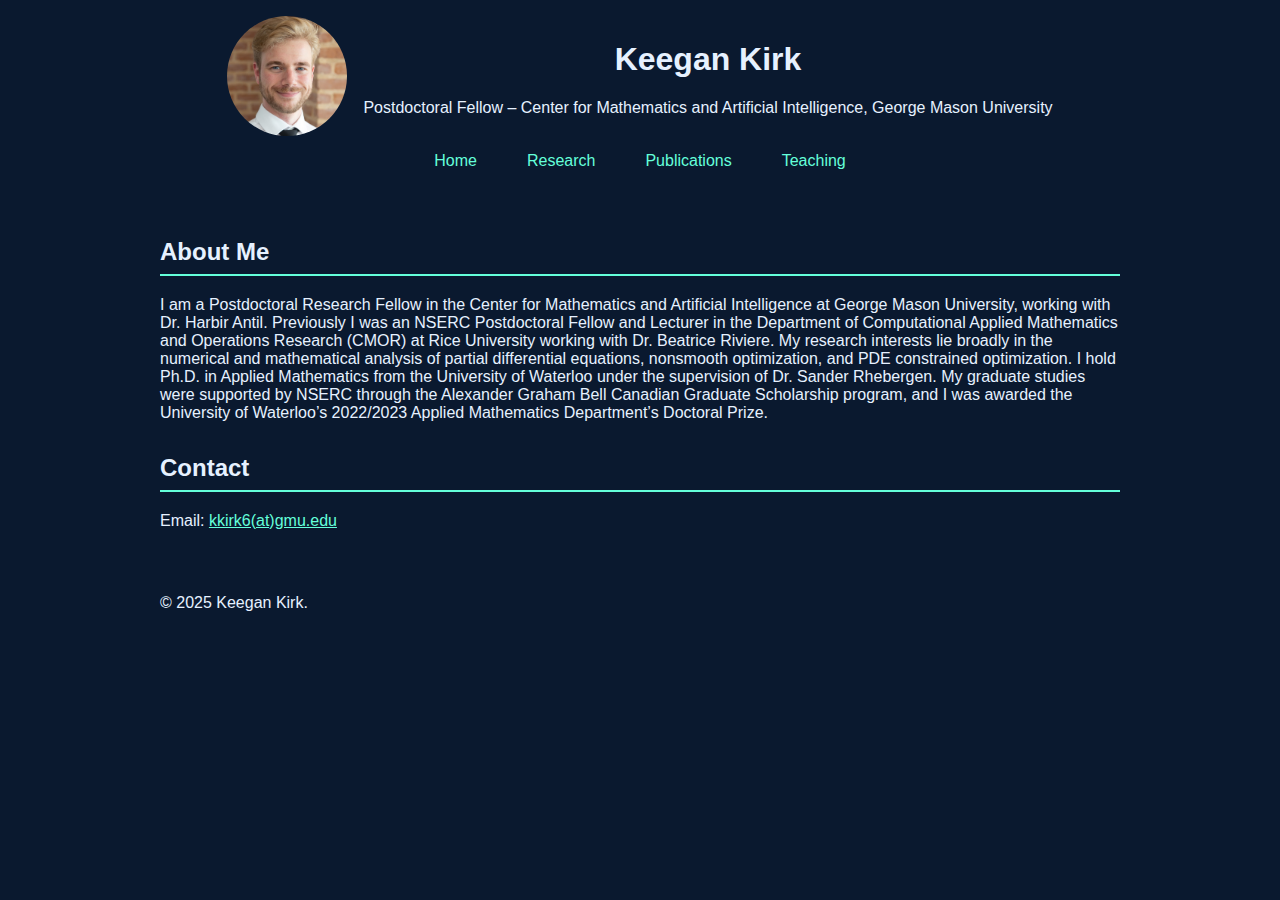
<file: index.html>
<!DOCTYPE html>
<html lang="en">
<head>
  <meta charset="utf-8">
  <meta name="viewport" content="width=device-width, initial-scale=1">
  <title>Keegan Kirk – Postdoctoral Fellow | Center for Mathematics and Artificial Intelligence, GMU</title>
  <link rel="stylesheet" href="style.css">
  <style>
    :root {
      --bg-color: #0a192f;
      --text-color: #e6f1ff;
      --accent-color: #64ffda;
    }
    body {
      background-color: var(--bg-color);
      color: var(--text-color);
      font-family: 'Segoe UI', sans-serif;
      margin: 0;
    }
    .container {
      max-width: 960px;
      margin: 0 auto;
      padding: 1rem;
    }
    .profile-header {
      display: flex;
      align-items: center;
      justify-content: center;
      gap: 1rem;
    }
    .headshot {
      width: 120px;
      height: 120px;
      border-radius: 50%;
      object-fit: cover;
      background-color: #334; /* placeholder background */
    }
    header {
      text-align: center;
      padding: 2rem 0;
    }
    .nav-links {
      list-style: none;
      display: flex;
      justify-content: center;
      gap: 1rem;
      padding: 0;
      margin: 1rem 0;
    }
    .nav-links a {
      color: var(--text-color);
      text-decoration: none;
      padding: 0.5rem 1rem;
      border-radius: 4px;
      border: 1px solid transparent;
    }
    .nav-links a:hover {
      background-color: rgba(100,255,218,0.1);
      border-color: var(--accent-color);
    }
    main section {
      margin-bottom: 2rem;
    }
    h2 {
      border-bottom: 2px solid var(--accent-color);
      padding-bottom: 0.5rem;
    }
    ul, ol {
      padding-left: 1.2rem;
    }
    a.course-link {
      color: var(--accent-color);
      text-decoration: none;
    }
    a.course-link:hover {
      text-decoration: underline;
    }

   /* Global link color to match accent */
     a,
    .nav-links a,
    a.course-link {
      color: var(--accent-color);
    }
    a:hover,
    .nav-links a:hover,
    a.course-link:hover {
      text-decoration: underline;
    }
  </style>
</head>

<body>
<header class="container">
  <div class="profile-header">
    <img src="headshot.jpg" alt="Headshot of Keegan Kirk" class="headshot">
    <div>
      <h1>Keegan Kirk</h1>
      <p class="subtitle">Postdoctoral Fellow – Center for Mathematics and Artificial Intelligence, George Mason University</p>
    </div>
  </div>
  <ul class="nav-links">
    <li><a href="index.html">Home</a></li>
    <li><a href="research.html">Research</a></li>
    <li><a href="publications.html">Publications</a></li>
    <li><a href="teaching.html">Teaching</a></li>
  </ul>
</header>


<main class="container">
  <section>
    <h2>About Me</h2>
    <p>I am a Postdoctoral Research Fellow in the Center for Mathematics and Artificial Intelligence at George Mason University, working with Dr. Harbir Antil. Previously I was an NSERC Postdoctoral Fellow and Lecturer in the Department of Computational Applied Mathematics and Operations Research (CMOR) at Rice University working with Dr. Beatrice Riviere. My research interests lie broadly in the numerical and mathematical analysis of partial differential equations, nonsmooth optimization, and PDE constrained optimization.  I hold Ph.D. in Applied Mathematics from the University of Waterloo under the supervision of Dr. Sander Rhebergen. My graduate studies were supported by NSERC through the Alexander Graham Bell Canadian Graduate Scholarship program, and I was awarded the University of Waterloo’s 2022/2023 Applied Mathematics Department’s Doctoral Prize.</p>
  </section>
  <section id="contact">
    <h2>Contact</h2>
    <p>Email: <a href="mailto:kkirk6@gmu.edu">kkirk6(at)gmu.edu</a></p>
  </section>
</main>
<footer class="container">© 2025 Keegan Kirk.</footer>
</body>
</html>
</file>
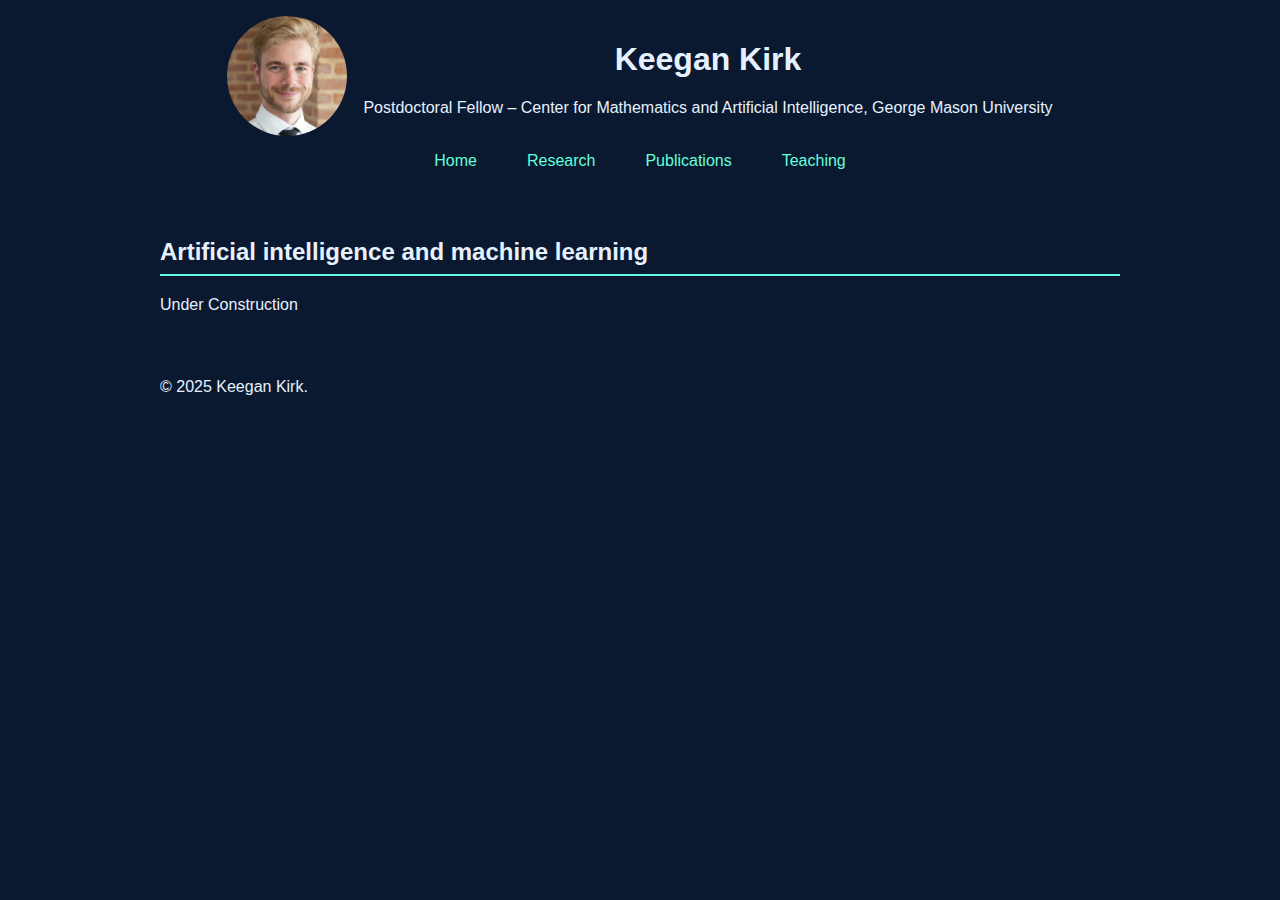
<file: ai-ml.html>
<!DOCTYPE html>
<html lang="en">
<head>
  <meta charset="utf-8">
  <meta name="viewport" content="width=device-width, initial-scale=1">
  <title>Keegan Kirk – Postdoctoral Fellow | Center for Mathematics and Artificial Intelligence, GMU</title>
  <link rel="stylesheet" href="style.css">
  <style>
    :root {
      --bg-color: #0a192f;
      --text-color: #e6f1ff;
      --accent-color: #64ffda;
    }
    body {
      background-color: var(--bg-color);
      color: var(--text-color);
      font-family: 'Segoe UI', sans-serif;
      margin: 0;
    }
    .container {
      max-width: 960px;
      margin: 0 auto;
      padding: 1rem;
    }
    .profile-header {
      display: flex;
      align-items: center;
      justify-content: center;
      gap: 1rem;
    }
    .headshot {
      width: 120px;
      height: 120px;
      border-radius: 50%;
      object-fit: cover;
      background-color: #334; /* placeholder background */
    }
    header {
      text-align: center;
      padding: 2rem 0;
    }
    .nav-links {
      list-style: none;
      display: flex;
      justify-content: center;
      gap: 1rem;
      padding: 0;
      margin: 1rem 0;
    }
    .nav-links a {
      color: var(--text-color);
      text-decoration: none;
      padding: 0.5rem 1rem;
      border-radius: 4px;
      border: 1px solid transparent;
    }
    .nav-links a:hover {
      background-color: rgba(100,255,218,0.1);
      border-color: var(--accent-color);
    }
    main section {
      margin-bottom: 2rem;
    }
    h2 {
      border-bottom: 2px solid var(--accent-color);
      padding-bottom: 0.5rem;
    }
    ul, ol {
      padding-left: 1.2rem;
    }
    a.course-link {
      color: var(--accent-color);
      text-decoration: none;
    }
    a.course-link:hover {
      text-decoration: underline;
    }
       /* Global link color to match accent */
       a,
    .nav-links a,
    a.course-link {
      color: var(--accent-color);
    }
    a:hover,
    .nav-links a:hover,
    a.course-link:hover {
      text-decoration: underline;
    }
  </style>
</head>

<body>
<header class="container">
  <div class="profile-header">
    <img src="headshot.jpg" alt="Headshot of Keegan Kirk" class="headshot">
    <div>
      <h1>Keegan Kirk</h1>
      <p class="subtitle">Postdoctoral Fellow – Center for Mathematics and Artificial Intelligence, George Mason University</p>
    </div>
  </div>
  <ul class="nav-links">
    <li><a href="index.html">Home</a></li>
    <li><a href="research.html">Research</a></li>
    <li><a href="publications.html">Publications</a></li>
    <li><a href="teaching.html">Teaching</a></li>
  </ul>
</header>

<main class="container">
  <section>
    <h2>Artificial intelligence and machine learning</h2>
    <p>Under Construction</p>
  </section>
</main>
<footer class="container">© 2025 Keegan Kirk.</footer>
</body>
</html>
</file>
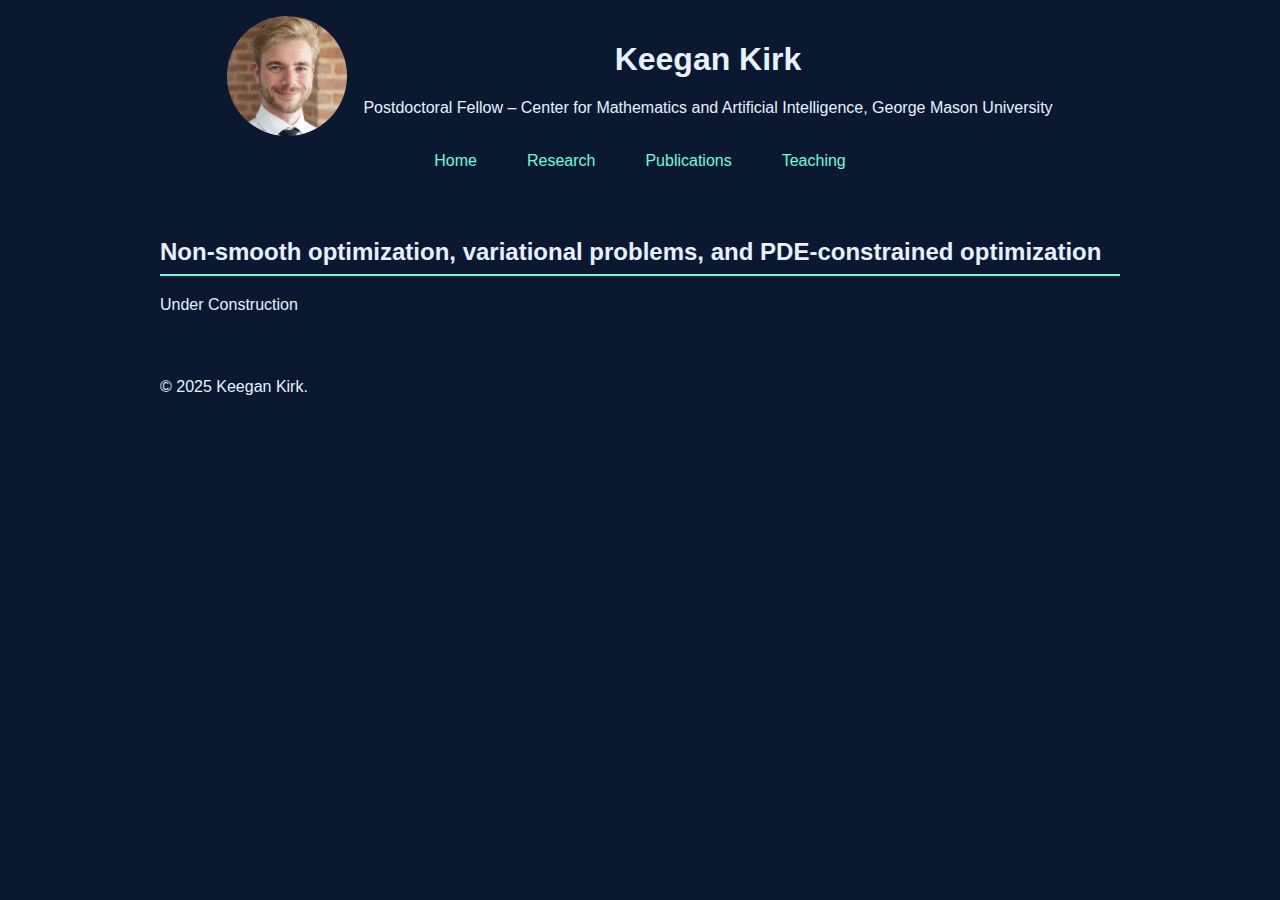
<file: non-smooth-optimization.html>
<!DOCTYPE html>
<html lang="en">
<head>
  <meta charset="utf-8">
  <meta name="viewport" content="width=device-width, initial-scale=1">
  <title>Keegan Kirk – Postdoctoral Fellow | Center for Mathematics and Artificial Intelligence, GMU</title>
  <link rel="stylesheet" href="style.css">
  <style>
    :root {
      --bg-color: #0a192f;
      --text-color: #e6f1ff;
      --accent-color: #64ffda;
    }
    body {
      background-color: var(--bg-color);
      color: var(--text-color);
      font-family: 'Segoe UI', sans-serif;
      margin: 0;
    }
    .container {
      max-width: 960px;
      margin: 0 auto;
      padding: 1rem;
    }
    .profile-header {
      display: flex;
      align-items: center;
      justify-content: center;
      gap: 1rem;
    }
    .headshot {
      width: 120px;
      height: 120px;
      border-radius: 50%;
      object-fit: cover;
      background-color: #334; /* placeholder background */
    }
    header {
      text-align: center;
      padding: 2rem 0;
    }
    .nav-links {
      list-style: none;
      display: flex;
      justify-content: center;
      gap: 1rem;
      padding: 0;
      margin: 1rem 0;
    }
    .nav-links a {
      color: var(--text-color);
      text-decoration: none;
      padding: 0.5rem 1rem;
      border-radius: 4px;
      border: 1px solid transparent;
    }
    .nav-links a:hover {
      background-color: rgba(100,255,218,0.1);
      border-color: var(--accent-color);
    }
    main section {
      margin-bottom: 2rem;
    }
    h2 {
      border-bottom: 2px solid var(--accent-color);
      padding-bottom: 0.5rem;
    }
    ul, ol {
      padding-left: 1.2rem;
    }
    a.course-link {
      color: var(--accent-color);
      text-decoration: none;
    }
    a.course-link:hover {
      text-decoration: underline;
    }
       /* Global link color to match accent */
       a,
    .nav-links a,
    a.course-link {
      color: var(--accent-color);
    }
    a:hover,
    .nav-links a:hover,
    a.course-link:hover {
      text-decoration: underline;
    }
  </style>
</head>

<body>
<header class="container">
  <div class="profile-header">
    <img src="headshot.jpg" alt="Headshot of Keegan Kirk" class="headshot">
    <div>
      <h1>Keegan Kirk</h1>
      <p class="subtitle">Postdoctoral Fellow – Center for Mathematics and Artificial Intelligence, George Mason University</p>
    </div>
  </div>
  <ul class="nav-links">
    <li><a href="index.html">Home</a></li>
    <li><a href="research.html">Research</a></li>
    <li><a href="publications.html">Publications</a></li>
    <li><a href="teaching.html">Teaching</a></li>
  </ul>
</header>

<main class="container">
  <section>
    <h2>Non-smooth optimization, variational problems, and PDE-constrained optimization</h2>
    <p>Under Construction</p>
  </section>
</main>
<footer class="container">© 2025 Keegan Kirk.</footer>
</body>
</html>
</file>
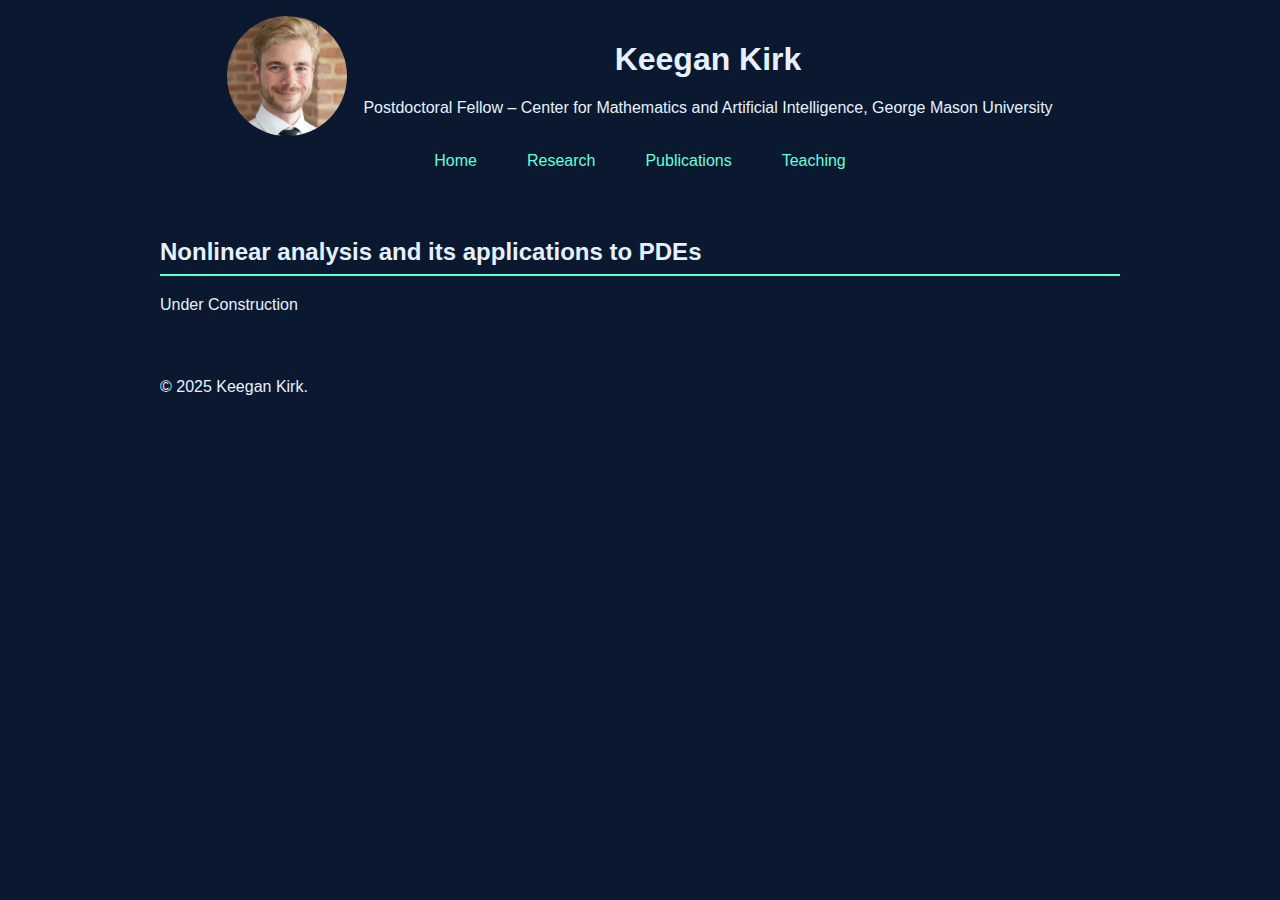
<file: nonlinear-analysis.html>
<!DOCTYPE html>
<html lang="en">
<head>
  <meta charset="utf-8">
  <meta name="viewport" content="width=device-width, initial-scale=1">
  <title>Keegan Kirk – Postdoctoral Fellow | Center for Mathematics and Artificial Intelligence, GMU</title>
  <link rel="stylesheet" href="style.css">
  <style>
    :root {
      --bg-color: #0a192f;
      --text-color: #e6f1ff;
      --accent-color: #64ffda;
    }
    body {
      background-color: var(--bg-color);
      color: var(--text-color);
      font-family: 'Segoe UI', sans-serif;
      margin: 0;
    }
    .container {
      max-width: 960px;
      margin: 0 auto;
      padding: 1rem;
    }
    .profile-header {
      display: flex;
      align-items: center;
      justify-content: center;
      gap: 1rem;
    }
    .headshot {
      width: 120px;
      height: 120px;
      border-radius: 50%;
      object-fit: cover;
      background-color: #334; /* placeholder background */
    }
    header {
      text-align: center;
      padding: 2rem 0;
    }
    .nav-links {
      list-style: none;
      display: flex;
      justify-content: center;
      gap: 1rem;
      padding: 0;
      margin: 1rem 0;
    }
    .nav-links a {
      color: var(--text-color);
      text-decoration: none;
      padding: 0.5rem 1rem;
      border-radius: 4px;
      border: 1px solid transparent;
    }
    .nav-links a:hover {
      background-color: rgba(100,255,218,0.1);
      border-color: var(--accent-color);
    }
    main section {
      margin-bottom: 2rem;
    }
    h2 {
      border-bottom: 2px solid var(--accent-color);
      padding-bottom: 0.5rem;
    }
    ul, ol {
      padding-left: 1.2rem;
    }
    a.course-link {
      color: var(--accent-color);
      text-decoration: none;
    }
    a.course-link:hover {
      text-decoration: underline;
    }
       /* Global link color to match accent */
       a,
    .nav-links a,
    a.course-link {
      color: var(--accent-color);
    }
    a:hover,
    .nav-links a:hover,
    a.course-link:hover {
      text-decoration: underline;
    }
  </style>
</head>

<body>
<header class="container">
  <div class="profile-header">
    <img src="headshot.jpg" alt="Headshot of Keegan Kirk" class="headshot">
    <div>
      <h1>Keegan Kirk</h1>
      <p class="subtitle">Postdoctoral Fellow – Center for Mathematics and Artificial Intelligence, George Mason University</p>
    </div>
  </div>
  <ul class="nav-links">
    <li><a href="index.html">Home</a></li>
    <li><a href="research.html">Research</a></li>
    <li><a href="publications.html">Publications</a></li>
    <li><a href="teaching.html">Teaching</a></li>
  </ul>
</header>

<main class="container">
  <section>
    <h2>Nonlinear analysis and its applications to PDEs</h2>
    <p>Under Construction</p>
  </section>
</main>
<footer class="container">© 2025 Keegan Kirk.</footer>
</body>
</html>
</file>
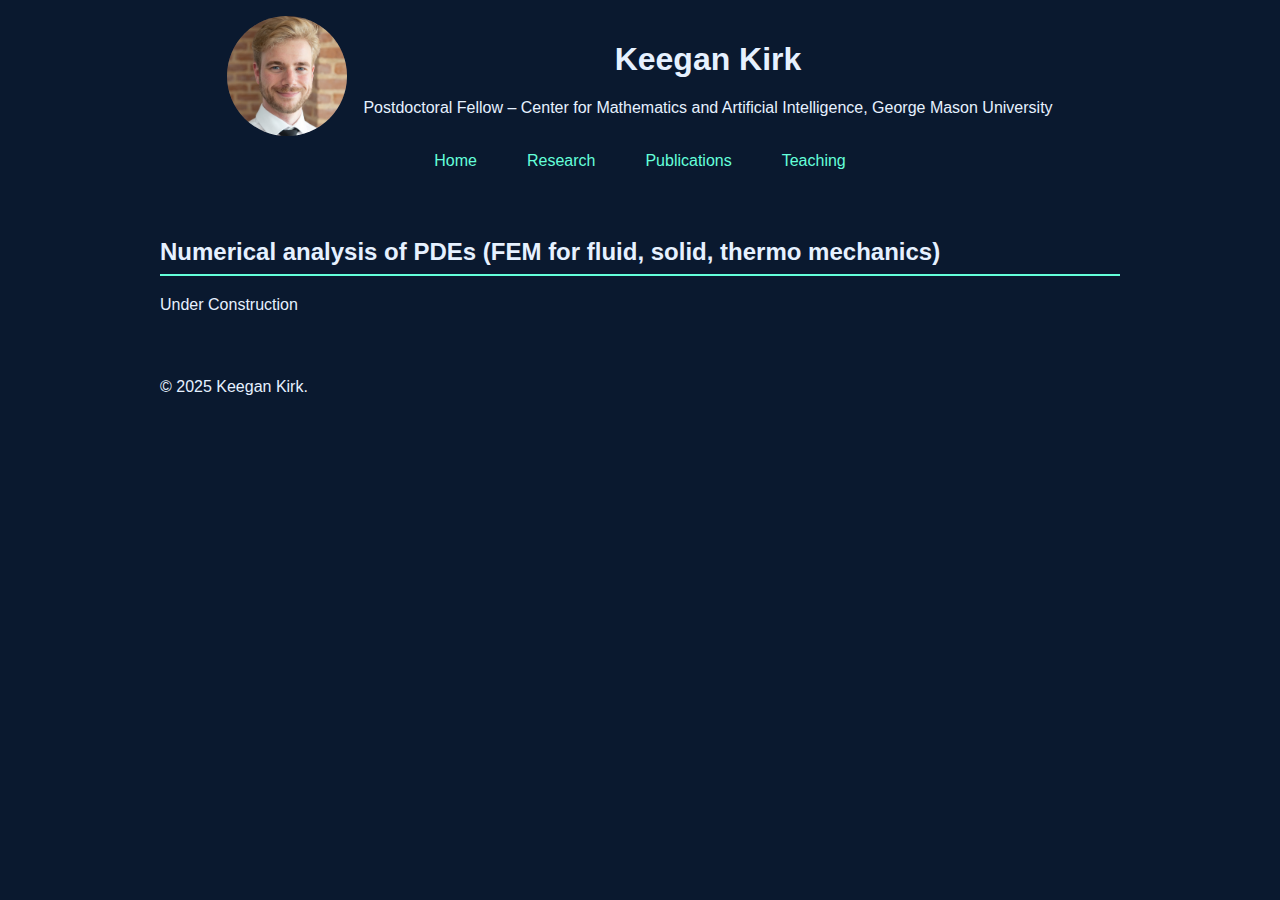
<file: numerical-analysis.html>
<!DOCTYPE html>
<html lang="en">
<head>
  <meta charset="utf-8">
  <meta name="viewport" content="width=device-width, initial-scale=1">
  <title>Keegan Kirk – Postdoctoral Fellow | Center for Mathematics and Artificial Intelligence, GMU</title>
  <link rel="stylesheet" href="style.css">
  <style>
    :root {
      --bg-color: #0a192f;
      --text-color: #e6f1ff;
      --accent-color: #64ffda;
    }
    body {
      background-color: var(--bg-color);
      color: var(--text-color);
      font-family: 'Segoe UI', sans-serif;
      margin: 0;
    }
    .container {
      max-width: 960px;
      margin: 0 auto;
      padding: 1rem;
    }
    .profile-header {
      display: flex;
      align-items: center;
      justify-content: center;
      gap: 1rem;
    }
    .headshot {
      width: 120px;
      height: 120px;
      border-radius: 50%;
      object-fit: cover;
      background-color: #334; /* placeholder background */
    }
    header {
      text-align: center;
      padding: 2rem 0;
    }
    .nav-links {
      list-style: none;
      display: flex;
      justify-content: center;
      gap: 1rem;
      padding: 0;
      margin: 1rem 0;
    }
    .nav-links a {
      color: var(--text-color);
      text-decoration: none;
      padding: 0.5rem 1rem;
      border-radius: 4px;
      border: 1px solid transparent;
    }
    .nav-links a:hover {
      background-color: rgba(100,255,218,0.1);
      border-color: var(--accent-color);
    }
    main section {
      margin-bottom: 2rem;
    }
    h2 {
      border-bottom: 2px solid var(--accent-color);
      padding-bottom: 0.5rem;
    }
    ul, ol {
      padding-left: 1.2rem;
    }
    a.course-link {
      color: var(--accent-color);
      text-decoration: none;
    }
    a.course-link:hover {
      text-decoration: underline;
    }
     /* Global link color to match accent */
     a,
    .nav-links a,
    a.course-link {
      color: var(--accent-color);
    }
    a:hover,
    .nav-links a:hover,
    a.course-link:hover {
      text-decoration: underline;
    }
  </style>
</head>

<body>
<header class="container">
  <div class="profile-header">
    <img src="headshot.jpg" alt="Headshot of Keegan Kirk" class="headshot">
    <div>
      <h1>Keegan Kirk</h1>
      <p class="subtitle">Postdoctoral Fellow – Center for Mathematics and Artificial Intelligence, George Mason University</p>
    </div>
  </div>
  <ul class="nav-links">
    <li><a href="index.html">Home</a></li>
    <li><a href="research.html">Research</a></li>
    <li><a href="publications.html">Publications</a></li>
    <li><a href="teaching.html">Teaching</a></li>
  </ul>
</header>

<main class="container">
  <section>
    <h2>Numerical analysis of PDEs (FEM for fluid, solid, thermo mechanics)</h2>
    <p>Under Construction</p>
  </section>
</main>
<footer class="container">© 2025 Keegan Kirk.</footer>
</body>
</html>
</file>
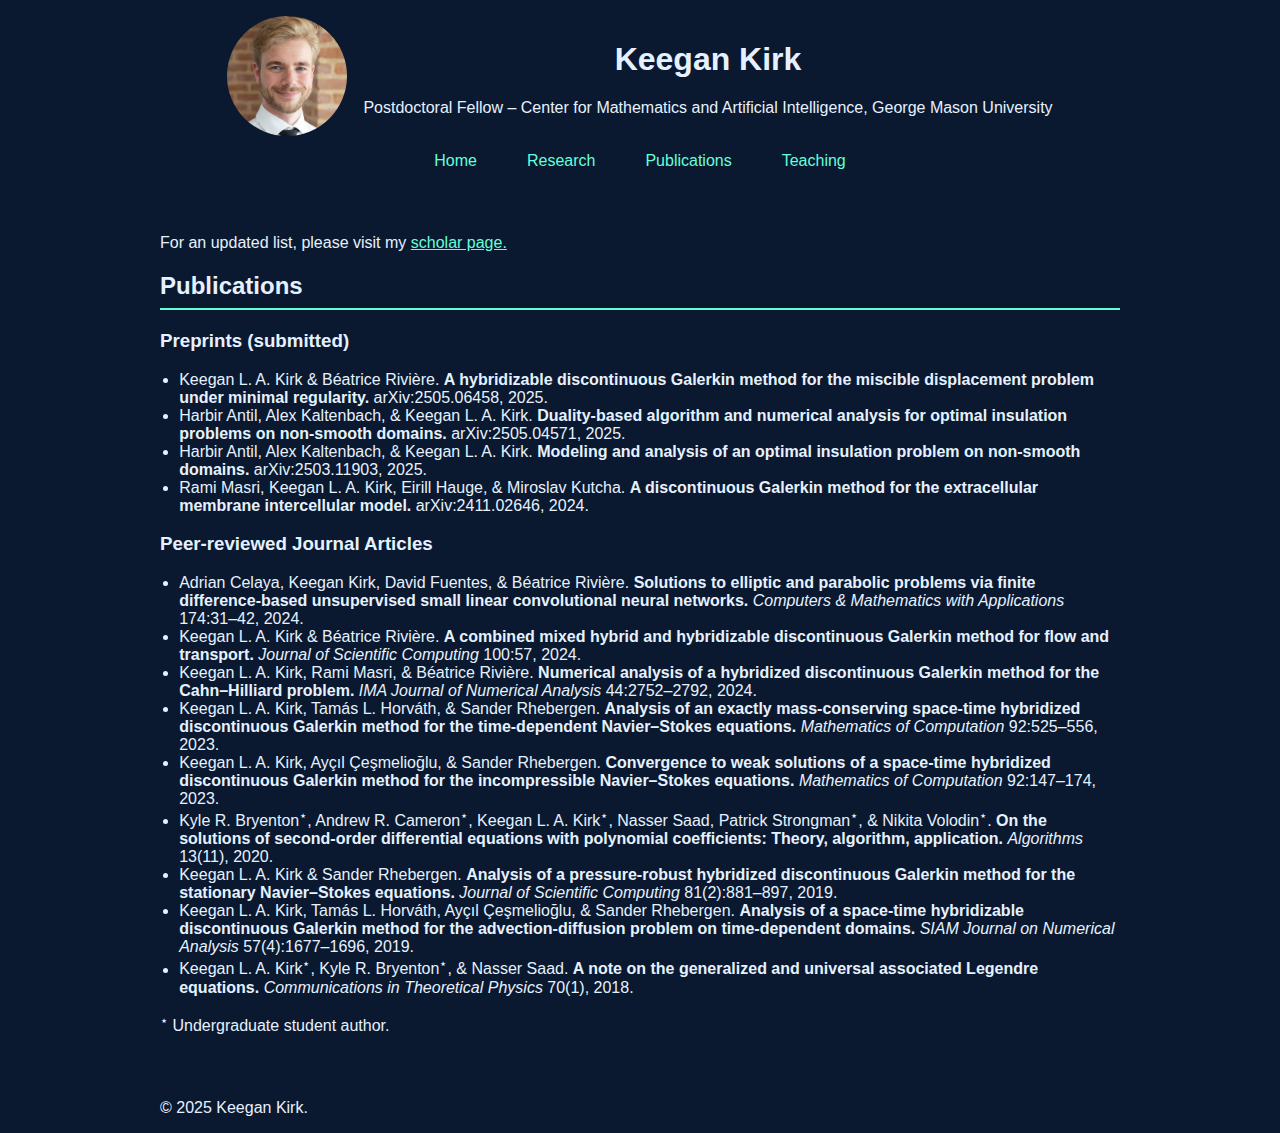
<file: publications.html>
<!DOCTYPE html>
<html lang="en">
<head>
  <meta charset="utf-8">
  <meta name="viewport" content="width=device-width, initial-scale=1">
  <title>Keegan Kirk – Postdoctoral Fellow | Center for Mathematics and Artificial Intelligence, GMU</title>
  <link rel="stylesheet" href="style.css">
  <style>
    :root {
      --bg-color: #0a192f;
      --text-color: #e6f1ff;
      --accent-color: #64ffda;
    }
    body {
      background-color: var(--bg-color);
      color: var(--text-color);
      font-family: 'Segoe UI', sans-serif;
      margin: 0;
    }
    .container {
      max-width: 960px;
      margin: 0 auto;
      padding: 1rem;
    }
    .profile-header {
      display: flex;
      align-items: center;
      justify-content: center;
      gap: 1rem;
    }
    .headshot {
      width: 120px;
      height: 120px;
      border-radius: 50%;
      object-fit: cover;
      background-color: #334; /* placeholder background */
    }
    header {
      text-align: center;
      padding: 2rem 0;
    }
    .nav-links {
      list-style: none;
      display: flex;
      justify-content: center;
      gap: 1rem;
      padding: 0;
      margin: 1rem 0;
    }
    .nav-links a {
      color: var(--text-color);
      text-decoration: none;
      padding: 0.5rem 1rem;
      border-radius: 4px;
      border: 1px solid transparent;
    }
    .nav-links a:hover {
      background-color: rgba(100,255,218,0.1);
      border-color: var(--accent-color);
    }
    main section {
      margin-bottom: 2rem;
    }
    h2 {
      border-bottom: 2px solid var(--accent-color);
      padding-bottom: 0.5rem;
    }
    ul, ol {
      padding-left: 1.2rem;
    }
    a.course-link {
      color: var(--accent-color);
      text-decoration: none;
    }
    a.course-link:hover {
      text-decoration: underline;
    }
     /* Global link color to match accent */
     a,
    .nav-links a,
    a.course-link {
      color: var(--accent-color);
    }
    a:hover,
    .nav-links a:hover,
    a.course-link:hover {
      text-decoration: underline;
    }
  </style>
</head>

<body>
<header class="container">
  <div class="profile-header">
    <img src="headshot.jpg" alt="Headshot of Keegan Kirk" class="headshot">
    <div>
      <h1>Keegan Kirk</h1>
      <p class="subtitle">Postdoctoral Fellow – Center for Mathematics and Artificial Intelligence, George Mason University</p>
    </div>
  </div>
  <ul class="nav-links">
    <li><a href="index.html">Home</a></li>
    <li><a href="research.html">Research</a></li>
    <li><a href="publications.html">Publications</a></li>
    <li><a href="teaching.html">Teaching</a></li>
  </ul>
</header>

<main class="container">
      <p>For an updated list, please visit my <a href="https://scholar.google.com/citations?user=PSU33H4AAAAJ">scholar page.</a></p>
  <section class="card">
    <h2>Publications</h2>
    <h3>Preprints (submitted)</h3>
    <ul class="pub-list">
      <li>Keegan L. A. Kirk & Béatrice Rivière. <strong>A hybridizable discontinuous Galerkin method for the miscible displacement problem under minimal regularity.</strong> arXiv:2505.06458, 2025.</li>
      <li>Harbir Antil, Alex Kaltenbach, & Keegan L. A. Kirk. <strong>Duality-based algorithm and numerical analysis for optimal insulation problems on non-smooth domains.</strong> arXiv:2505.04571, 2025.</li>
      <li>Harbir Antil, Alex Kaltenbach, & Keegan L. A. Kirk. <strong>Modeling and analysis of an optimal insulation problem on non-smooth domains.</strong> arXiv:2503.11903, 2025.</li>
      <li>Rami Masri, Keegan L. A. Kirk, Eirill Hauge, & Miroslav Kutcha. <strong>A discontinuous Galerkin method for the extracellular membrane intercellular model.</strong> arXiv:2411.02646, 2024.</li>
    </ul>
    <h3>Peer-reviewed Journal Articles</h3>
    <ul class="pub-list">
      <li>Adrian Celaya, Keegan Kirk, David Fuentes, & Béatrice Rivière. <strong>Solutions to elliptic and parabolic problems via finite difference-based unsupervised small linear convolutional neural networks.</strong> <em>Computers & Mathematics with Applications</em> 174:31–42, 2024.</li>
      <li>Keegan L. A. Kirk & Béatrice Rivière. <strong>A combined mixed hybrid and hybridizable discontinuous Galerkin method for flow and transport.</strong> <em>Journal of Scientific Computing</em> 100:57, 2024.</li>
      <li>Keegan L. A. Kirk, Rami Masri, & Béatrice Rivière. <strong>Numerical analysis of a hybridized discontinuous Galerkin method for the Cahn–Hilliard problem.</strong> <em>IMA Journal of Numerical Analysis</em> 44:2752–2792, 2024.</li>
      <li>Keegan L. A. Kirk, Tamás L. Horváth, & Sander Rhebergen. <strong>Analysis of an exactly mass-conserving space-time hybridized discontinuous Galerkin method for the time-dependent Navier–Stokes equations.</strong> <em>Mathematics of Computation</em> 92:525–556, 2023.</li>
      <li>Keegan L. A. Kirk, Ayçıl Çeşmelioğlu, & Sander Rhebergen. <strong>Convergence to weak solutions of a space-time hybridized discontinuous Galerkin method for the incompressible Navier–Stokes equations.</strong> <em>Mathematics of Computation</em> 92:147–174, 2023.</li>
      <li>Kyle R. Bryenton<sup>⋆</sup>, Andrew R. Cameron<sup>⋆</sup>, Keegan L. A. Kirk<sup>⋆</sup>, Nasser Saad, Patrick Strongman<sup>⋆</sup>, & Nikita Volodin<sup>⋆</sup>. <strong>On the solutions of second-order differential equations with polynomial coefficients: Theory, algorithm, application.</strong> <em>Algorithms</em> 13(11), 2020.</li>
      <li>Keegan L. A. Kirk & Sander Rhebergen. <strong>Analysis of a pressure-robust hybridized discontinuous Galerkin method for the stationary Navier–Stokes equations.</strong> <em>Journal of Scientific Computing</em> 81(2):881–897, 2019.</li>
      <li>Keegan L. A. Kirk, Tamás L. Horváth, Ayçıl Çeşmelioğlu, & Sander Rhebergen. <strong>Analysis of a space-time hybridizable discontinuous Galerkin method for the advection-diffusion problem on time-dependent domains.</strong> <em>SIAM Journal on Numerical Analysis</em> 57(4):1677–1696, 2019.</li>
      <li>Keegan L. A. Kirk<sup>⋆</sup>, Kyle R. Bryenton<sup>⋆</sup>, & Nasser Saad. <strong>A note on the generalized and universal associated Legendre equations.</strong> <em>Communications in Theoretical Physics</em> 70(1), 2018.</li>
    </ul>
    <p><sup>⋆</sup> Undergraduate student author.</p>
  </section>
</main>
<footer class="container">© 2025 Keegan Kirk.</footer>
</body>
</html>
</file>
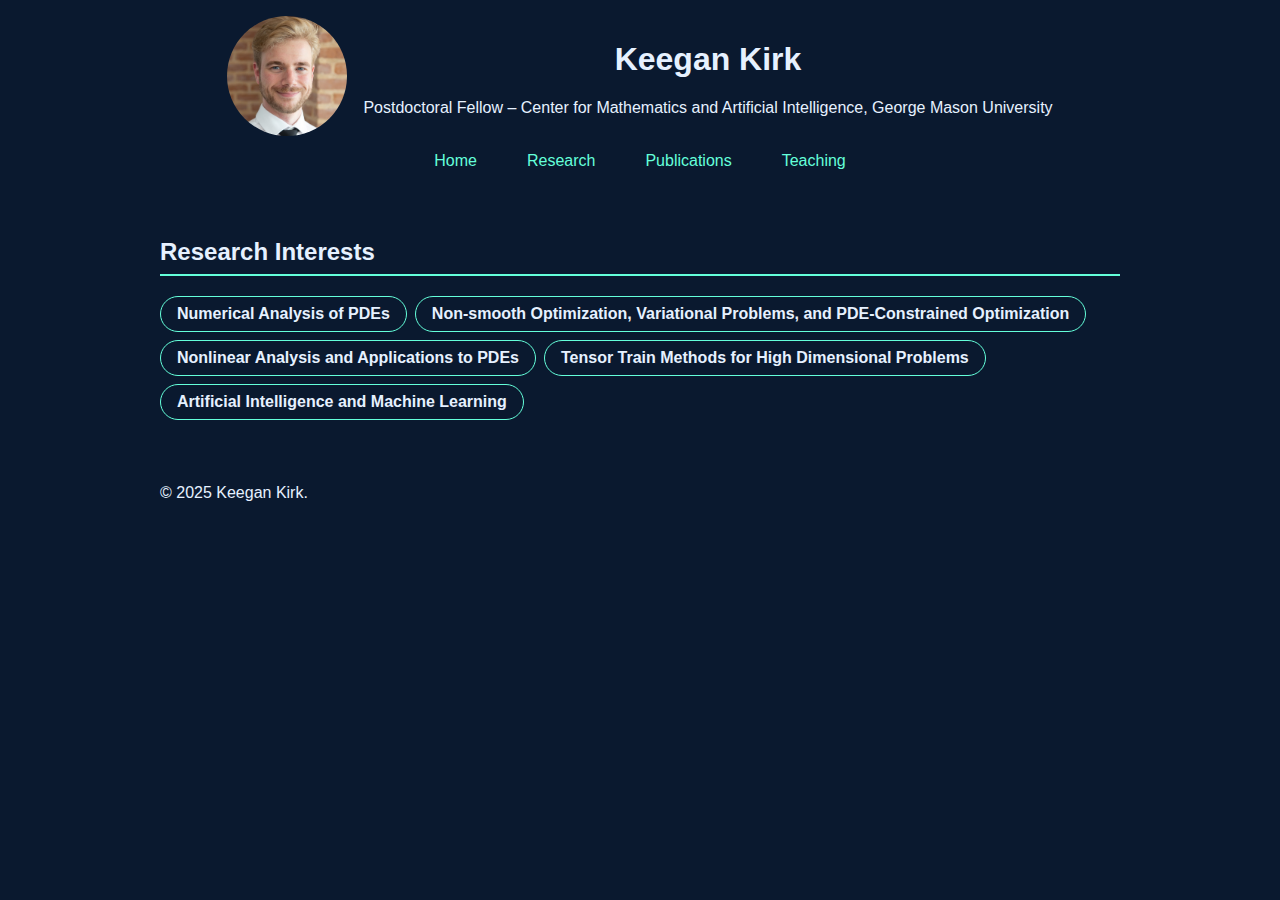
<file: research.html>
<!DOCTYPE html>
<html lang="en">
<head>
  <meta charset="utf-8">
  <meta name="viewport" content="width=device-width, initial-scale=1">
  <title>Keegan Kirk – Postdoctoral Fellow | Center for Mathematics and Artificial Intelligence, GMU</title>
  <link rel="stylesheet" href="style.css">
  <style>
    :root {
      --bg-color: #0a192f;
      --text-color: #e6f1ff;
      --accent-color: #64ffda;
    }
    body {
      background-color: var(--bg-color);
      color: var(--text-color);
      font-family: 'Segoe UI', sans-serif;
      margin: 0;
    }
    .container {
      max-width: 960px;
      margin: 0 auto;
      padding: 1rem;
    }
    .profile-header {
      display: flex;
      align-items: center;
      justify-content: center;
      gap: 1rem;
    }
    .headshot {
      width: 120px;
      height: 120px;
      border-radius: 50%;
      object-fit: cover;
      background-color: #334; /* placeholder background */
    }
    header {
      text-align: center;
      padding: 2rem 0;
    }
    .nav-links {
      list-style: none;
      display: flex;
      justify-content: center;
      gap: 1rem;
      padding: 0;
      margin: 1rem 0;
    }
    .nav-links a {
      color: var(--text-color);
      text-decoration: none;
      padding: 0.5rem 1rem;
      border-radius: 4px;
      border: 1px solid transparent;
    }
    .nav-links a:hover {
      background-color: rgba(100,255,218,0.1);
      border-color: var(--accent-color);
    }
    main section {
      margin-bottom: 2rem;
    }
    h2 {
      border-bottom: 2px solid var(--accent-color);
      padding-bottom: 0.5rem;
    }
    ul, ol {
      padding-left: 1.2rem;
    }
    a.course-link {
      color: var(--accent-color);
      text-decoration: none;
    }
    a.course-link:hover {
      text-decoration: underline;
    }
  
    .tabs {
      display: flex;
      flex-wrap: wrap;
      gap: 0.5rem;
      margin-top: 1rem;
    }
    .tab-button {
      background-color: var(--bg-color);
      color: var(--text-color);
      border: 1px solid var(--accent-color);
      padding: 0.5rem 1rem;
      border-radius: 9999px;
      text-decoration: none;
      font-weight: bold;
    }
    .tab-button:hover {
      background-color: rgba(100,255,218,0.2);
    }
       /* Global link color to match accent */
       a,
    .nav-links a,
    a.course-link {
      color: var(--accent-color);
    }
    a:hover,
    .nav-links a:hover,
    a.course-link:hover {
      text-decoration: underline;
    }
    </style>
</head>

<body>
<header class="container">
  <div class="profile-header">
    <img src="headshot.jpg" alt="Headshot of Keegan Kirk" class="headshot">
    <div>
      <h1>Keegan Kirk</h1>
      <p class="subtitle">Postdoctoral Fellow – Center for Mathematics and Artificial Intelligence, George Mason University</p>
    </div>
  </div>
  <ul class="nav-links">
    <li><a href="index.html">Home</a></li>
    <li><a href="research.html">Research</a></li>
    <li><a href="publications.html">Publications</a></li>
    <li><a href="teaching.html">Teaching</a></li>
  </ul>
</header>


<main class="container">
  <section>
    <h2>Research Interests</h2>
    <div class="tabs">
      <a class="tab-button" href="numerical-analysis.html">Numerical Analysis of PDEs</a>
      <a class="tab-button" href="non-smooth-optimization.html">Non-smooth Optimization, Variational Problems, and PDE-Constrained Optimization</a>
      <a class="tab-button" href="nonlinear-analysis.html">Nonlinear Analysis and Applications to PDEs</a>
      <a class="tab-button" href="tensor-train.html">Tensor Train Methods for High Dimensional Problems</a>
      <a class="tab-button" href="ai-ml.html">Artificial Intelligence and Machine Learning</a>
    </div>
  </section>
</main>
<footer class="container">© 2025 Keegan Kirk.</footer>
</body>
</html>
</file>
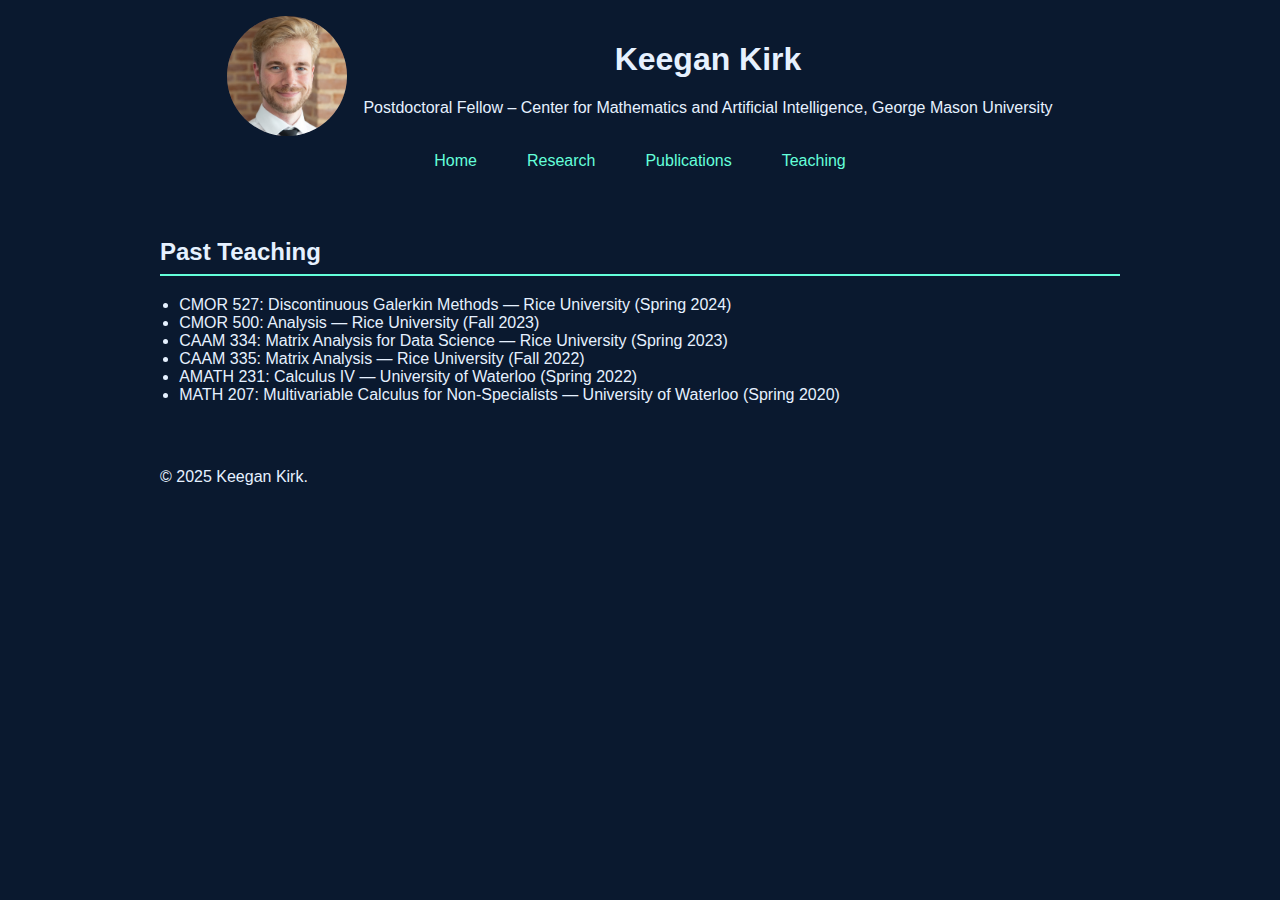
<file: teaching.html>
<!DOCTYPE html>
<html lang="en">
<head>
  <meta charset="utf-8">
  <meta name="viewport" content="width=device-width, initial-scale=1">
  <title>Keegan Kirk – Postdoctoral Fellow | Center for Mathematics and Artificial Intelligence, GMU</title>
  <link rel="stylesheet" href="style.css">
  <style>
    :root {
      --bg-color: #0a192f;
      --text-color: #e6f1ff;
      --accent-color: #64ffda;
    }
    body {
      background-color: var(--bg-color);
      color: var(--text-color);
      font-family: 'Segoe UI', sans-serif;
      margin: 0;
    }
    .container {
      max-width: 960px;
      margin: 0 auto;
      padding: 1rem;
    }
    .profile-header {
      display: flex;
      align-items: center;
      justify-content: center;
      gap: 1rem;
    }
    .headshot {
      width: 120px;
      height: 120px;
      border-radius: 50%;
      object-fit: cover;
      background-color: #334; /* placeholder background */
    }
    header {
      text-align: center;
      padding: 2rem 0;
    }
    .nav-links {
      list-style: none;
      display: flex;
      justify-content: center;
      gap: 1rem;
      padding: 0;
      margin: 1rem 0;
    }
    .nav-links a {
      color: var(--text-color);
      text-decoration: none;
      padding: 0.5rem 1rem;
      border-radius: 4px;
      border: 1px solid transparent;
    }
    .nav-links a:hover {
      background-color: rgba(100,255,218,0.1);
      border-color: var(--accent-color);
    }
    main section {
      margin-bottom: 2rem;
    }
    h2 {
      border-bottom: 2px solid var(--accent-color);
      padding-bottom: 0.5rem;
    }
    ul, ol {
      padding-left: 1.2rem;
    }
    a.course-link {
      color: var(--accent-color);
      text-decoration: none;
    }
    a.course-link:hover {
      text-decoration: underline;
    }
     /* Global link color to match accent */
     a,
    .nav-links a,
    a.course-link {
      color: var(--accent-color);
    }
    a:hover,
    .nav-links a:hover,
    a.course-link:hover {
      text-decoration: underline;
    }
  </style>
</head>

<body>
<header class="container">
  <div class="profile-header">
    <img src="headshot.jpg" alt="Headshot of Keegan Kirk" class="headshot">
    <div>
      <h1>Keegan Kirk</h1>
      <p class="subtitle">Postdoctoral Fellow – Center for Mathematics and Artificial Intelligence, George Mason University</p>
    </div>
  </div>
  <ul class="nav-links">
    <li><a href="index.html">Home</a></li>
    <li><a href="research.html">Research</a></li>
    <li><a href="publications.html">Publications</a></li>
    <li><a href="teaching.html">Teaching</a></li>
  </ul>
</header>


<main class="container">
  <section>
    <h2>Past Teaching</h2>
    <ul>
      <li>CMOR 527: Discontinuous Galerkin Methods — Rice University (Spring 2024)</li>
      <li>CMOR 500: Analysis — Rice University (Fall 2023)</li>
      <li>CAAM 334: Matrix Analysis for Data Science — Rice University (Spring 2023)</li>
      <li>CAAM 335: Matrix Analysis — Rice University (Fall 2022)</li>
      <li>AMATH 231: Calculus IV — University of Waterloo (Spring 2022)</li>
      <li>MATH 207: Multivariable Calculus for Non-Specialists — University of Waterloo (Spring 2020)</li>
    </ul>
  </section>
</main>
<footer class="container">© 2025 Keegan Kirk.</footer>
</body>
</html>
</file>
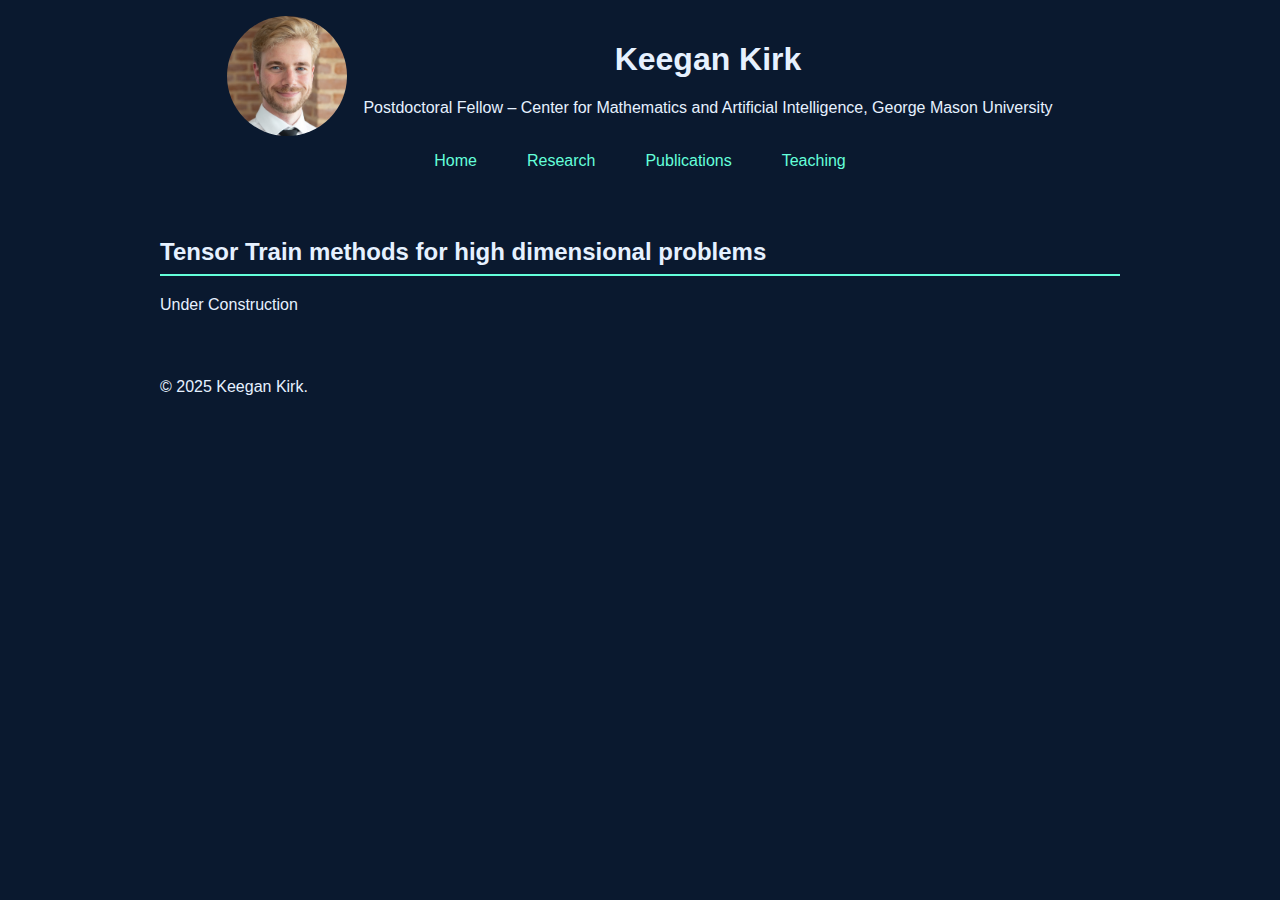
<file: tensor-train.html>
<!DOCTYPE html>
<html lang="en">
<head>
  <meta charset="utf-8">
  <meta name="viewport" content="width=device-width, initial-scale=1">
  <title>Keegan Kirk – Postdoctoral Fellow | Center for Mathematics and Artificial Intelligence, GMU</title>
  <link rel="stylesheet" href="style.css">
  <style>
    :root {
      --bg-color: #0a192f;
      --text-color: #e6f1ff;
      --accent-color: #64ffda;
    }
    body {
      background-color: var(--bg-color);
      color: var(--text-color);
      font-family: 'Segoe UI', sans-serif;
      margin: 0;
    }
    .container {
      max-width: 960px;
      margin: 0 auto;
      padding: 1rem;
    }
    .profile-header {
      display: flex;
      align-items: center;
      justify-content: center;
      gap: 1rem;
    }
    .headshot {
      width: 120px;
      height: 120px;
      border-radius: 50%;
      object-fit: cover;
      background-color: #334; /* placeholder background */
    }
    header {
      text-align: center;
      padding: 2rem 0;
    }
    .nav-links {
      list-style: none;
      display: flex;
      justify-content: center;
      gap: 1rem;
      padding: 0;
      margin: 1rem 0;
    }
    .nav-links a {
      color: var(--text-color);
      text-decoration: none;
      padding: 0.5rem 1rem;
      border-radius: 4px;
      border: 1px solid transparent;
    }
    .nav-links a:hover {
      background-color: rgba(100,255,218,0.1);
      border-color: var(--accent-color);
    }
    main section {
      margin-bottom: 2rem;
    }
    h2 {
      border-bottom: 2px solid var(--accent-color);
      padding-bottom: 0.5rem;
    }
    ul, ol {
      padding-left: 1.2rem;
    }
    a.course-link {
      color: var(--accent-color);
      text-decoration: none;
    }
    a.course-link:hover {
      text-decoration: underline;
    }
     /* Global link color to match accent */
     a,
    .nav-links a,
    a.course-link {
      color: var(--accent-color);
    }
    a:hover,
    .nav-links a:hover,
    a.course-link:hover {
      text-decoration: underline;
    }
  </style>
</head>

<body>
<header class="container">
  <div class="profile-header">
    <img src="headshot.jpg" alt="Headshot of Keegan Kirk" class="headshot">
    <div>
      <h1>Keegan Kirk</h1>
      <p class="subtitle">Postdoctoral Fellow – Center for Mathematics and Artificial Intelligence, George Mason University</p>
    </div>
  </div>
  <ul class="nav-links">
    <li><a href="index.html">Home</a></li>
    <li><a href="research.html">Research</a></li>
    <li><a href="publications.html">Publications</a></li>
    <li><a href="teaching.html">Teaching</a></li>
  </ul>
</header>

<main class="container">
  <section>
    <h2>Tensor Train methods for high dimensional problems</h2>
    <p>Under Construction</p>
  </section>
</main>
<footer class="container">© 2025 Keegan Kirk.</footer>
</body>
</html>
</file>
<file: style.css>
/* Additional CSS inlined in HTML files */
</file>
